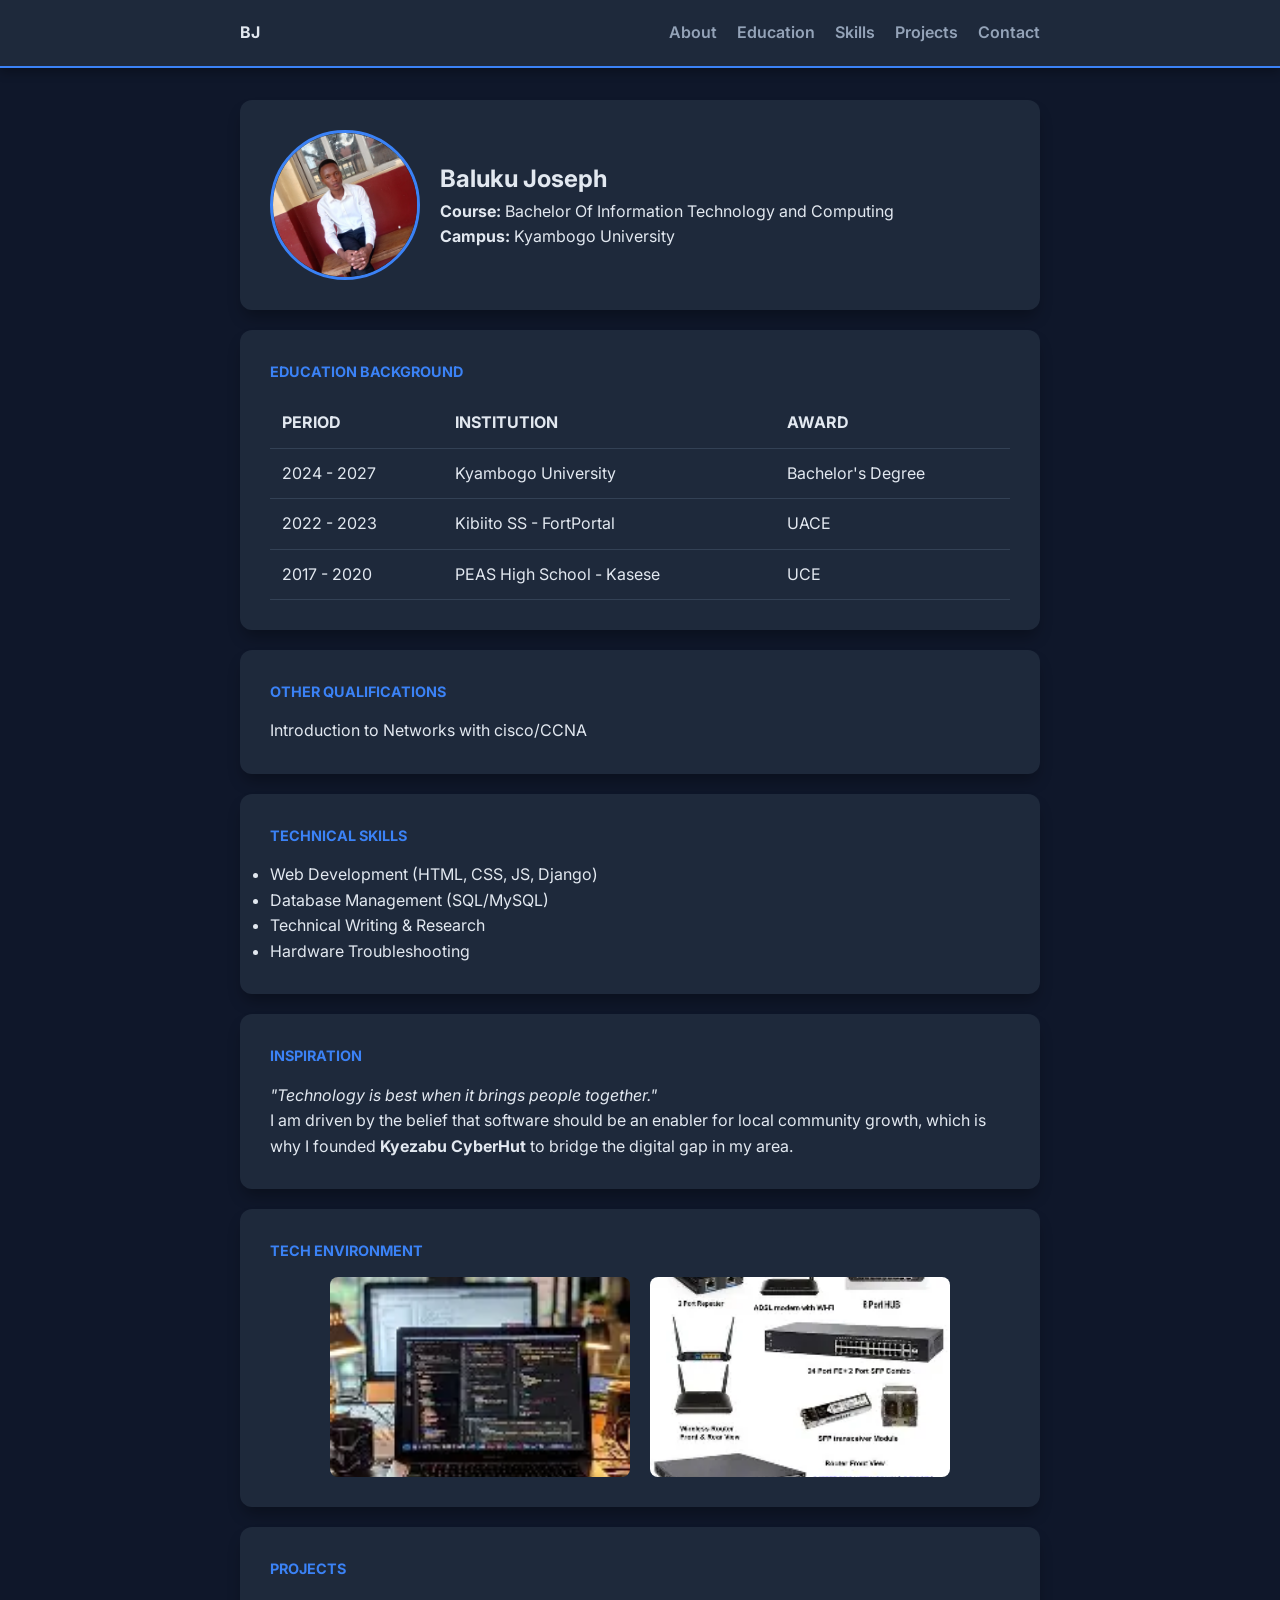
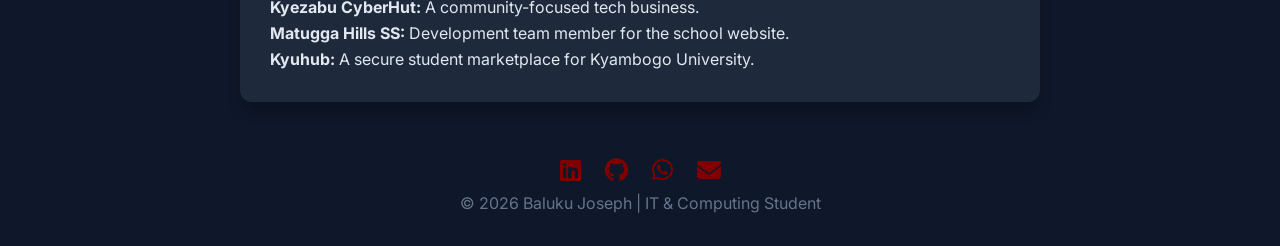
<file: Baluku Joseph/index.html>
<!DOCTYPE html>
<html lang="en">
<head>
    <meta charset="UTF-8">
    <meta name="viewport" content="width=device-width, initial-scale=1.0">
    <title>Baluku Joseph | Portfolio</title>
    <link href="https://fonts.googleapis.com/css2?family=Inter:wght@300;400;700&display=swap" rel="stylesheet">
    <link rel="stylesheet" href="style3.css">
    <link rel="stylesheet" href="https://cdnjs.cloudflare.com/ajax/libs/font-awesome/6.5.1/css/all.min.css">
    <script src="https://code.jquery.com/jquery-3.7.1.min.js"></script>
</head>
<body>

    <header>
        <nav class="container">
            <div class="logo"><b>BJ</b></div>
            <ul>
                <li><a href="#about">About</a></li>
                <li><a href="#education">Education</a></li>
                <li><a href="#skills">Skills</a></li>
                <li><a href="#projects">Projects</a></li>
                <li><a href="#" id="contactLink">Contact</a></li>
            </ul>
        </nav>
    </header>

    <main class="container">
        <section id="about" class="intro">
            <img src="profile.jpg" alt="Baluku Joseph">
            <div>
                <h1>Baluku Joseph</h1>
                <p><b>Course:</b> Bachelor Of Information Technology and Computing</p>
                <p><b>Campus:</b> Kyambogo University</p>
            </div>
        </section>

        <section id="education" class="card">
            <h4>EDUCATION BACKGROUND</h4>
            <table>
                <thead>
                    <tr><th>PERIOD</th><th>INSTITUTION</th><th>AWARD</th></tr>
                </thead>
                <tbody>
                    <tr><td>2024 - 2027</td><td>Kyambogo University</td><td>Bachelor's Degree</td></tr>
                    <tr><td>2022 - 2023</td><td>Kibiito SS - FortPortal</td><td>UACE</td></tr>
                    <tr><td>2017 - 2020</td><td>PEAS High School - Kasese</td><td>UCE</td></tr>
                </tbody>
            </table>
        </section>

        <section id="experience" class="card">
            <h4>OTHER QUALIFICATIONS</h4>
            <p>Introduction to Networks with cisco/CCNA</p>
        </section>

        <section id="skills" class="card">
            <h4>TECHNICAL SKILLS</h4>
            <ul>
                <li>Web Development (HTML, CSS, JS, Django)</li>
                <li>Database Management (SQL/MySQL)</li>
                <li>Technical Writing & Research</li>
                <li>Hardware Troubleshooting</li>
            </ul>
        </section>

        <section id="inspiration" class="card">
            <h4>INSPIRATION</h4>
            <p><em>"Technology is best when it brings people together."</em></p>
            <p>I am driven by the belief that software should be an enabler for local community growth, which is why I founded <b>Kyezabu CyberHut</b> to bridge the digital gap in my area.</p>
        </section>

        <section id="gallery" class="card">
            <h4>TECH ENVIRONMENT</h4>
            <div class="image-grid">
                <img src="code-snapshot.jpg" alt="Coding workspace" width="150">
                <img src="server-room.jpg" alt="Networking hardware" width="150">
            </div>
        </section>

        <section id="projects" class="card">
            <h4>PROJECTS</h4>
            <p><strong>Kyezabu CyberHut:</strong> A community-focused tech business.</p>
            <p><strong>Matugga Hills SS:</strong> Development team member for the school website.</p>
            <p><strong>Kyuhub:</strong> A secure student marketplace for Kyambogo University.</p>
        </section>
    </main>

    <div id="contactModal" class="modal">
        <div class="modal-content">
            <span class="close-btn">&times;</span>
            <h4>CONTACT ME</h4>
            <form>
                <input type="text" placeholder="Your Name" required>
                <input type="email" placeholder="Your Email" required>
                <textarea placeholder="Your Message" rows="4" required></textarea>
                <button type="submit">Send Message</button>
            </form>
        </div>
    </div>

    <footer>
        
    
        <div class="social-links">
            <a href="https://linkedin.com/in/yourprofile" target="_blank"><i class="fab fa-linkedin"></i></a>
        
            <a href="https://github.com/balukujoseph" target="_blank"><i class="fab fa-github"></i></a>
        
            <a href="https://wa.me/256776321805" target="_blank"><i class="fab fa-whatsapp"></i></a>
        
            <a href="mailto:balukujoseph028@gmail.com.com"><i class="fas fa-envelope"></i></a>
        </div>

        <p>&copy; 2026 Baluku Joseph | IT & Computing Student</p>
    </footer>

    <script>
        $(document).ready(function(){
            $("#contactLink").click(function(e){ e.preventDefault(); $("#contactModal").fadeIn(); });
            $(".close-btn, .modal").click(function(e){
                if(e.target !== this && !$(e.target).hasClass('close-btn')) return;
                $("#contactModal").fadeOut();
            });
        });
    </script>
</body>
</html>
</file>
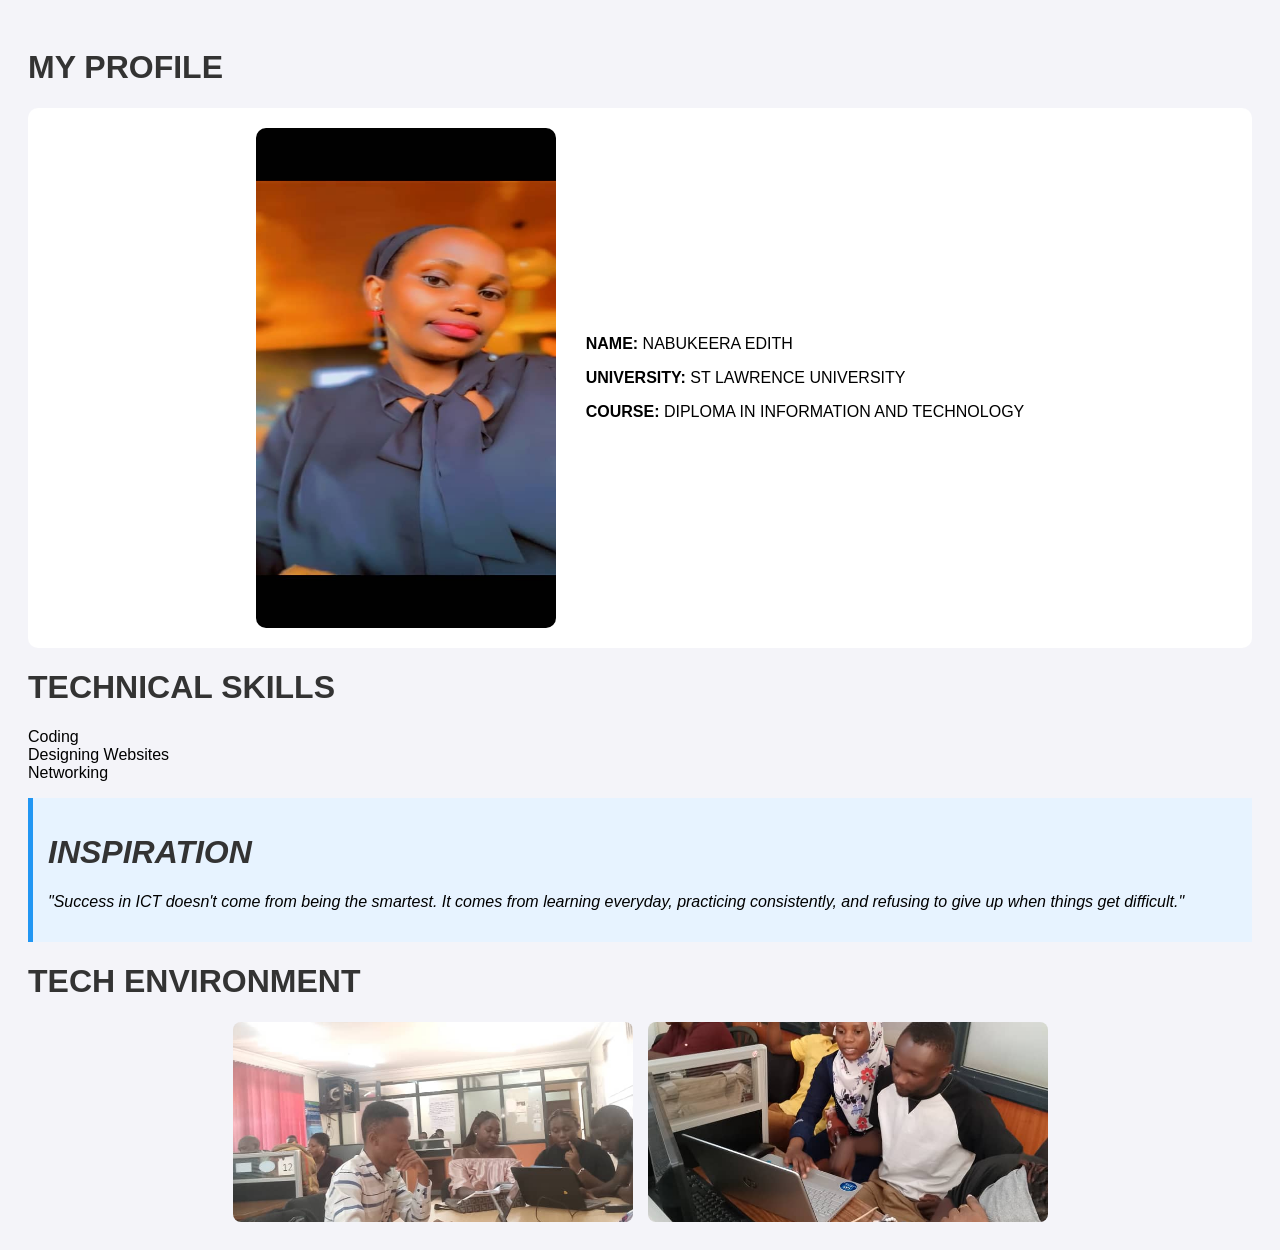
<file: edith/index.html>
<!DOCTYPE html>
<html lang="en">
<head>
    <meta charset="UTF-8">
    <meta name="viewport" content="width=device-width, initial-scale=1.0">
    <title>My Profile</title>
    <link rel="stylesheet" href="edith.css">
</head>
<body>

    <h1>MY PROFILE</h1>

    <div class="profile-container">
         <img src="edith.jpeg" alt="EDITH IMAGE" class="profile-img">
         <div class="bio">
             <p><b>NAME:</b> NABUKEERA EDITH</p>
             <p><b>UNIVERSITY:</b> ST LAWRENCE UNIVERSITY</p>
             <p><b>COURSE:</b> DIPLOMA IN INFORMATION AND TECHNOLOGY</p>
         </div>
    </div> 

    <div class="skills">
        <h1>TECHNICAL SKILLS</h1>
        <ul>
            <li>Coding</li>
            <li>Designing Websites</li>
            <li>Networking</li>
        </ul>
    </div>

    <div class="inspiration">
         <h1>INSPIRATION</h1>
         <p><em>"Success in ICT doesn't come from being the smartest. It comes from learning everyday, practicing consistently, and refusing to give up when things get difficult."</em></p>
    </div>

    <div class="gallery">
        <h1>TECH ENVIRONMENT</h1>
        <div class="image-grid">
            <img src="tech1.jpg" alt="Coding">
            <img src="tech2.jpg" alt="Networking">
        </div>
    </div>
    
</body>
</html>
</file>
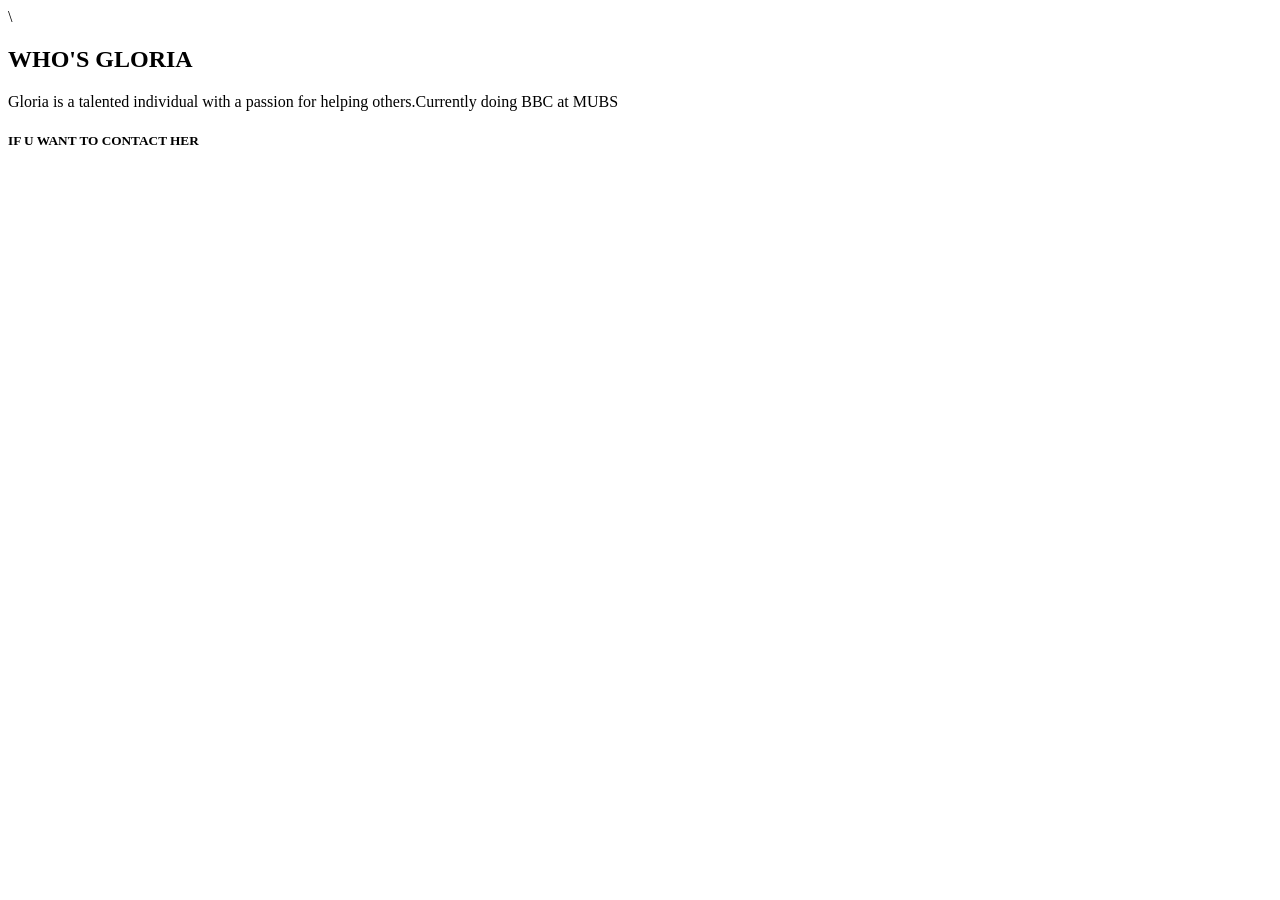
<file: GLOSH PROFILE/index.html>
<!DOCTYPE html>
\<html lang="en">
<head>
    <meta charset="UTF-8">
    <meta name="viewport" content="width=device-width, initial-scale=1.0">
    <title>WHO'S GLORIA</title>
</head>
<body>
    <H2>WHO'S GLORIA</H2>
    <p>Gloria is a talented individual with a passion for helping others.Currently doing BBC at MUBS</p>
    <h5>IF U WANT TO CONTACT HER</h5>
    
    <form action="">

    </form>
</body>
</html>
</file>
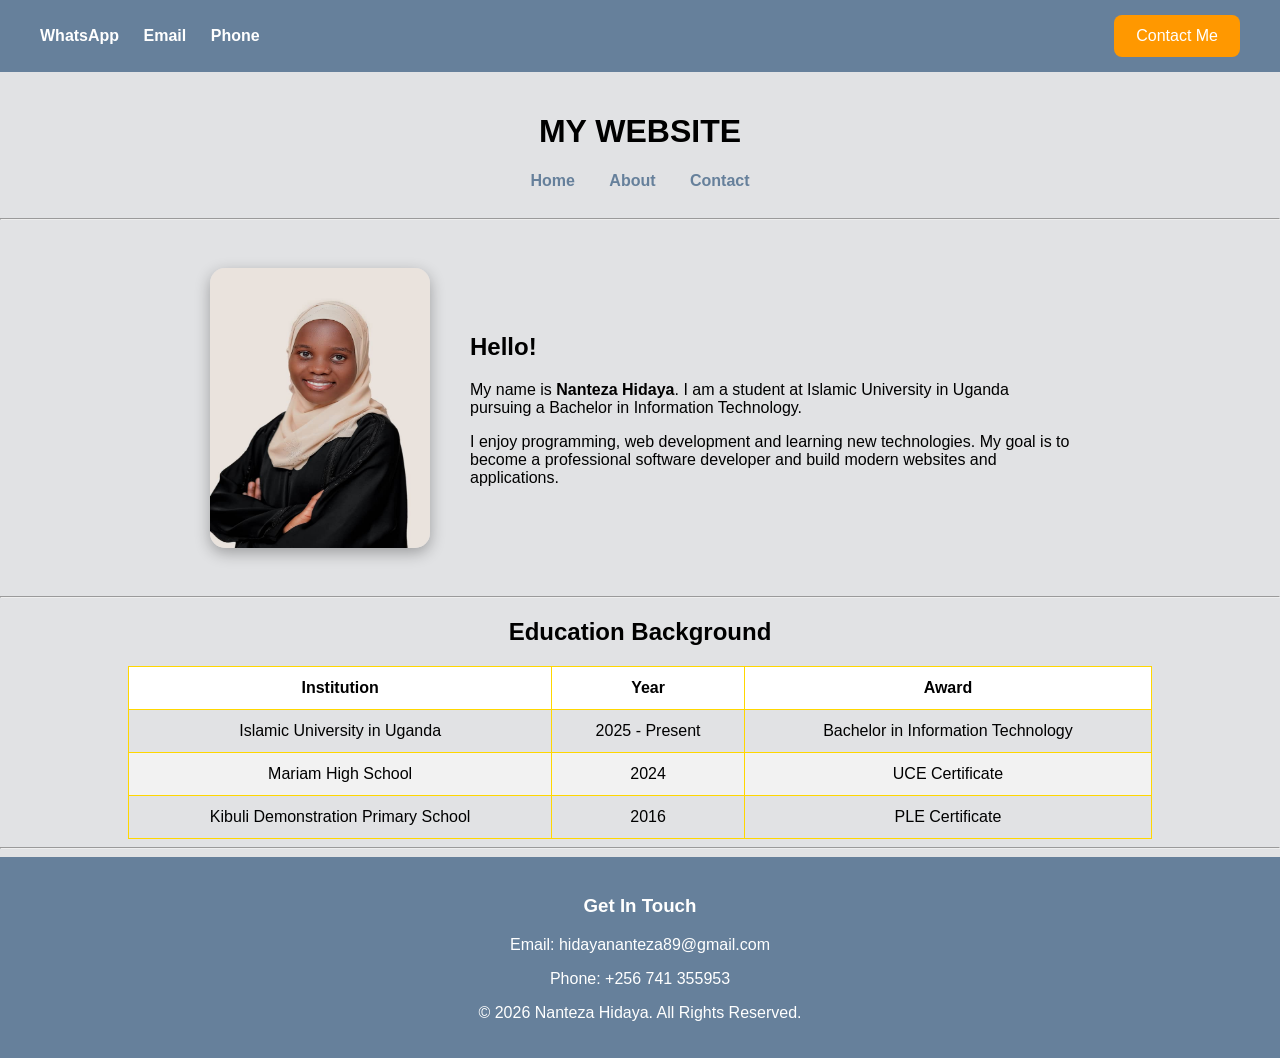
<file: HIDAYA/index.html>
<!DOCTYPE html>
<html lang="en">
<head>
    <meta charset="UTF-8">
    <meta name="viewport" content="width=device-width, initial-scale=1.0">
    <title>Nanteza Hidaya | Portfolio</title>
    <link rel="stylesheet" href="style.css">
</head>

<body>

    <header class="top-header">

        <nav class="top-nav">
            <a href="https://wa.me/256741355953">WhatsApp</a>
            <a href="mailto:hidayananteza89@gmail.com">Email</a>
            <a href="tel:+256741355953">Phone</a>
        </nav>

        <button class="contact-btn" onclick="openDialog()">
            Contact Me
        </button>

    </header>

    <div class="heading">

        <h1>MY WEBSITE</h1>

        <nav>
            <a href="index.html">Home</a>
            <a href="about.html">About</a>
            <a href="contact.html">Contact</a>
        </nav>

    </div>

    <hr>

    <div class="banner">

        <img src="me.jpeg"
             alt="Portrait of Nanteza Hidaya"
             class="profile">

        <div class="intro">

            <h2>Hello!</h2>

            <p>
                My name is <strong>Nanteza Hidaya</strong>. I am a student at
                Islamic University in Uganda pursuing a Bachelor in
                Information Technology.
            </p>

            <p>
                I enjoy programming, web development and learning new
                technologies. My goal is to become a professional software
                developer and build modern websites and applications.
            </p>

        </div>

    </div>

    <hr>

    <div>

        <h2 align="center">Education Background</h2>

        <table border="1" align="center" cellpadding="10">

            <thead>
                <tr>
                    <th>Institution</th>
                    <th>Year</th>
                    <th>Award</th>
                </tr>
            </thead>

            <tbody>

                <tr>
                    <td>Islamic University in Uganda</td>
                    <td>2025 - Present</td>
                    <td>Bachelor in Information Technology</td>
                </tr>

                <tr>
                    <td>Mariam High School</td>
                    <td>2024</td>
                    <td>UCE Certificate</td>
                </tr>

                <tr>
                    <td>Kibuli Demonstration Primary School</td>
                    <td>2016</td>
                    <td>PLE Certificate</td>
                </tr>

            </tbody>

        </table>

    </div>

    <hr>

    <footer>

        <h3>Get In Touch</h3>

        <p>Email: hidayananteza89@gmail.com</p>

        <p>Phone: +256 741 355953</p>

        <p>&copy; 2026 Nanteza Hidaya. All Rights Reserved.</p>

    </footer>

    <!-- Contact Dialog -->
    <dialog id="contactDialog">

        <div class="contactSection">

            <h2>Send Me a Message</h2>

            <form>

                <label>Full Name</label><br>
                <input type="text" placeholder="Enter your name" required>

                <br><br>

                <label>Email Address</label><br>
                <input type="email" placeholder="Enter your email" required>

                <br><br>

                <label>Your Message</label><br>
                <textarea placeholder="Write your message here" rows="5" cols="40" required></textarea>

                <br><br>

                <button type="submit">Send Message</button>

                <button type="button" onclick="closeDialog()">
                    Close
                </button>

            </form>

        </div>

    </dialog>

    <script>
        function openDialog() {
            document.getElementById("contactDialog").showModal();
        }

        function closeDialog() {
            document.getElementById("contactDialog").close();
        }
    </script>

</body>
</html>
</file>
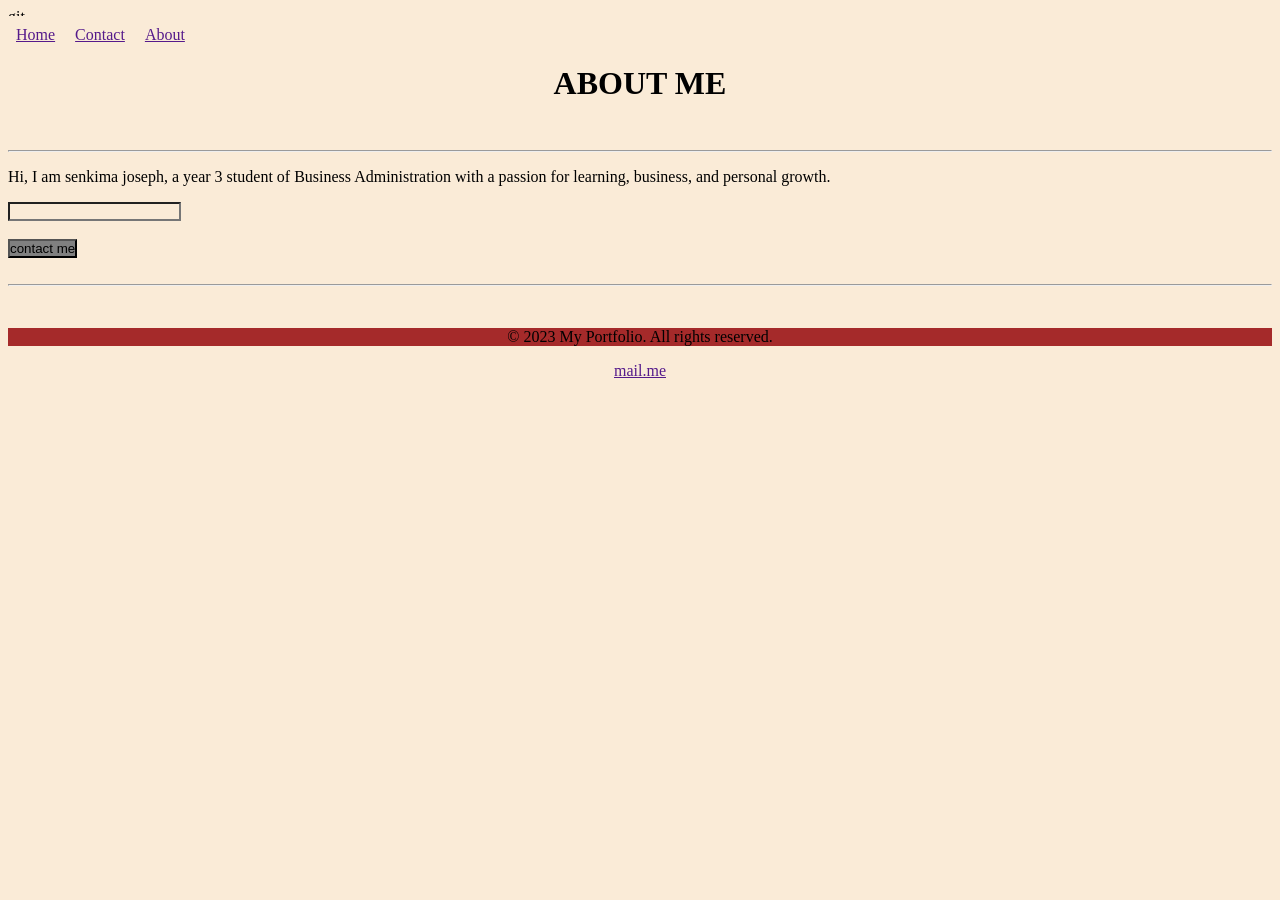
<file: jose/index.html>
<!DOCTYPE html>
<html lang="en">git
<head>
    <meta charset="UTF-8">
    <meta name="viewport" content="width=device-width, initial-scale=1.0">
    <title>MY PORTFOLIO</title>
    <link rel="stylesheet" href="style.css">
</head>
<body>
    <nav>
        <a href="">Home</a>
        <a href="">Contact</a>
        <a href="">About</a>
    </nav>
    <div class="heading">
    <h1>ABOUT ME</h1>
    </div>
    <br>
    <hr>
    <p>Hi, I am senkima joseph, a year 3 student of Business Administration with a passion for learning, business, and personal growth.</p>
     <form action="">
            <input type="text"><br><br>
            <button>contact me</button><br>
        </form>
    <br>
    <hr>
    <br>
    
    <footer>
    <p>&copy; 2023 My Portfolio. All rights reserved.</p>
    <a href="">mail.me</a>
    </footer>

</body>
</html>
</file>
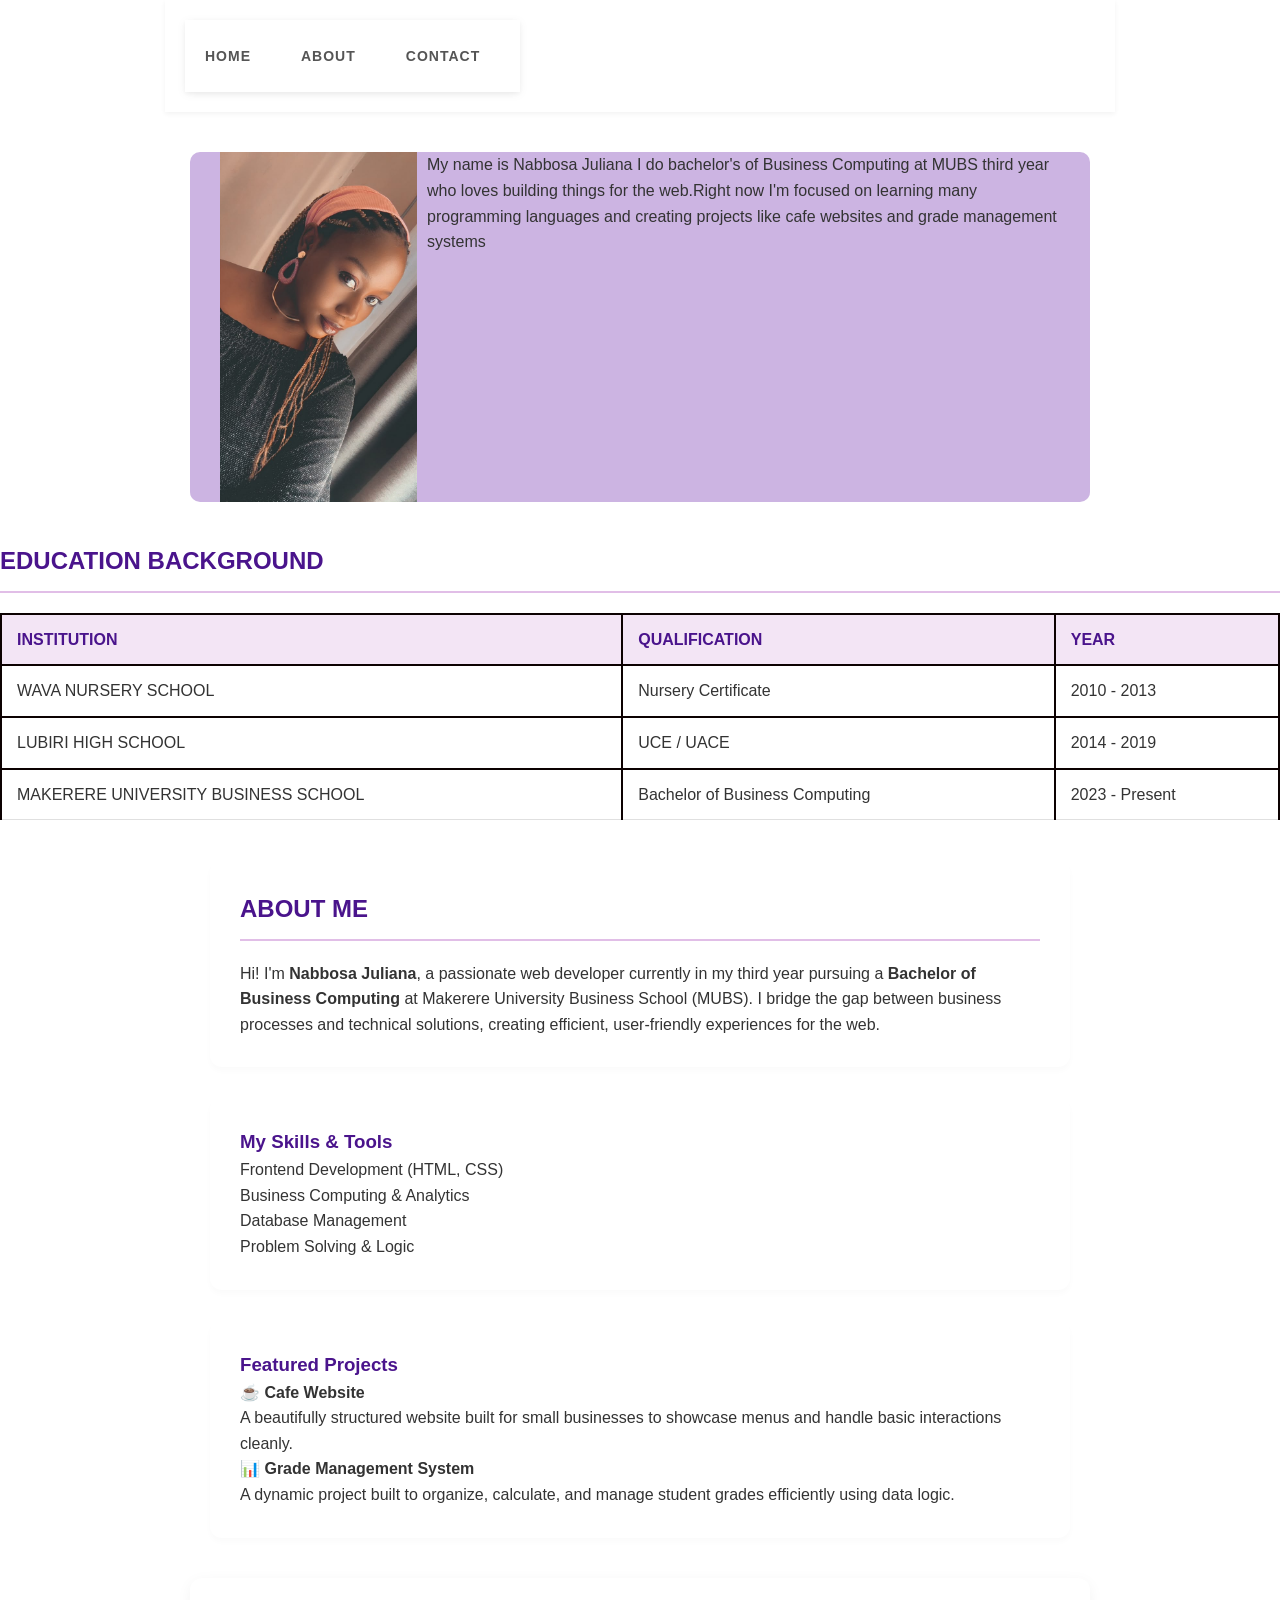
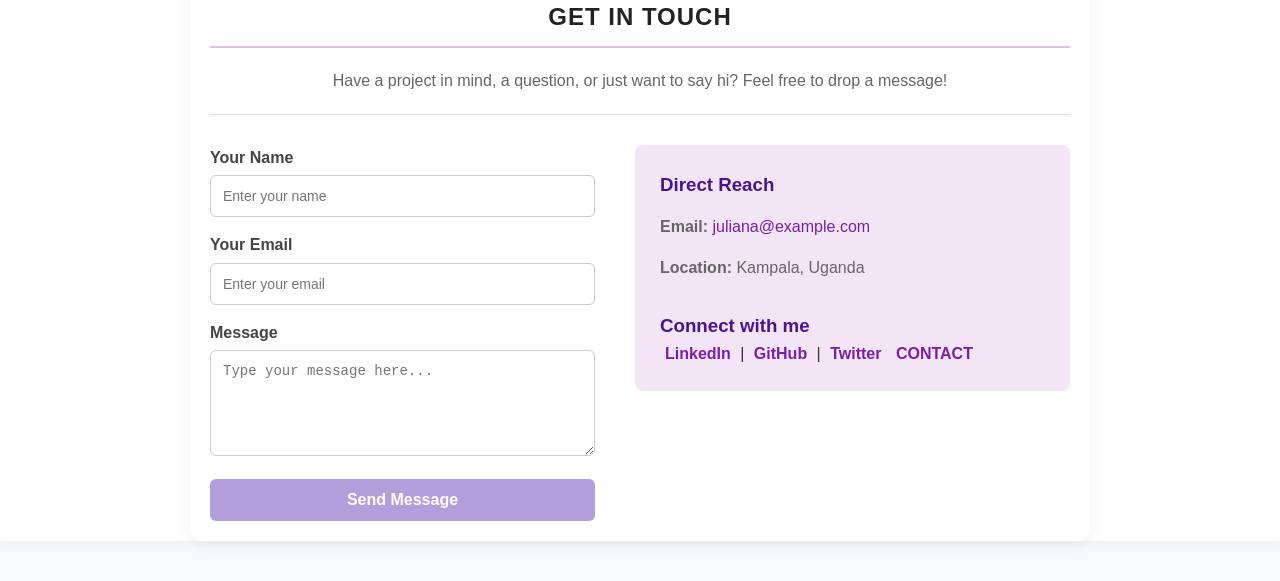
<file: JULIANA/index.html>
<!DOCTYPE html>
<html lang="en">
<head>
    <meta charset="UTF-8">
    <meta name="viewport" content="width=device-width, initial-scale=1.0">
    <title>Document</title>
    <link rel="stylesheet" href="style.css">
</head>
<body>
    <!--navigation bar-->
   <header>
    <nav class="navbar">
<header>
    <nav class="navbar">
      <a href="#Home">HOME</a>
      <a href="#ABOUT">ABOUT</a>
      <a href="#contact">CONTACT</a>
    </nav>
  </header>
    </nav>

   <div class="container" id="ABOUT">
    <img src="images/IMG-20260612-WA0011.jpg" alt="">
    <p>My name is Nabbosa Juliana I do bachelor's of Business Computing at MUBS third year who loves building things for the web.Right now I'm focused on learning many programming languages and creating projects like cafe websites and grade management systems</p>
   </div>
   <div education>
    <h2>EDUCATION BACKGROUND</h2>
    <Table>
  <thead>
    <tr>
      <th>INSTITUTION</th>
      <th>QUALIFICATION</th>
      <th>YEAR</th>
    </tr>
  </thead>
  <tbody>
    <tr>
      <td>WAVA NURSERY SCHOOL</td>
      <td>Nursery Certificate</td>
      <td>2010 - 2013</td>
    </tr>
    <tr>
      <td>LUBIRI HIGH SCHOOL</td>
      <td>UCE / UACE</td>
      <td>2014 - 2019</td>
    </tr>
    <tr>
      <td>MAKERERE UNIVERSITY BUSINESS SCHOOL</td>
      <td>Bachelor of Business Computing</td>
      <td>2023 - Present</td>
    </tr>
  </tbody>
    </table>
    
   </div>


  <!-- About Me Content -->
  <main class="about-container">
    <section class="about-intro">
      <h2>ABOUT ME</h2>
      <p>
        Hi! I'm <strong>Nabbosa Juliana</strong>, a passionate web developer currently in my third year pursuing a 
        <strong>Bachelor of Business Computing</strong> at Makerere University Business School (MUBS). 
        I bridge the gap between business processes and technical solutions, creating efficient, user-friendly experiences for the web.
      </p>
    </section>

    <!-- Skills Section -->
    <section class="skills-section">
      <h3>My Skills & Tools</h3>
      <div class="skills-grid">
        <div class="skill-card">Frontend Development (HTML, CSS)</div>
        <div class="skill-card">Business Computing & Analytics</div>
        <div class="skill-card">Database Management</div>
        <div class="skill-card">Problem Solving & Logic</div>
      </div>
    </section>

    <!-- Projects Section -->
    <section class="projects-section">
      <h3>Featured Projects</h3>
      <div class="projects-list">
        <div class="project-item">
          <h4>☕ Cafe Website</h4>
          <p>A beautifully structured website built for small businesses to showcase menus and handle basic interactions cleanly.</p>
        </div>
        <div class="project-item">
          <h4>📊 Grade Management System</h4>
          <p>A dynamic project built to organize, calculate, and manage student grades efficiently using data logic.</p>
        </div>
      </div>
    </section>
  </main>

</body>
</html>
  <!-- Contact Section Container -->
  <main class="contact-container" id="contact">
    <h2>GET IN TOUCH</h2>
    <p>Have a project in mind, a question, or just want to say hi? Feel free to drop a message!</p>

    <hr>

    <div class="contact-content">
      <!-- Contact Form -->
      <form class="contact-form" action="#" method="POST">
        <div class="form-group">
          <label for="name">Your Name</label>
          <input type="text" id="name" name="name" placeholder="Enter your name" required>
        </div>

        <div class="form-group">
          <label for="email">Your Email</label>
          <input type="email" id="email" name="email" placeholder="Enter your email" required>
        </div>

        <div class="form-group">
          <label for="message">Message</label>
          <textarea id="message" name="message" rows="5" placeholder="Type your message here..." required></textarea>
        </div>

        <button type="submit" class="submit-btn">Send Message</button>
      </form>

      <!-- Direct Contact Info -->
      <div class="contact-info">
        <h3>Direct Reach</h3>
        <p><strong>Email:</strong> <a href="mailto:juliana@example.com">juliana@example.com</a></p>
        <p><strong>Location:</strong> Kampala, Uganda</p>
        
        <div class="social-links">
          <h3>Connect with me</h3>
          <a href="#" target="_blank">LinkedIn</a> | 
          <a href="#" target="_blank">GitHub</a> | 
          <a href="#" target="_blank">Twitter</a>
          <a href="#">CONTACT</a>

        </div>
      </div>
    </div>
  </main>

</body>
</html>
</body>
</html>
</file>
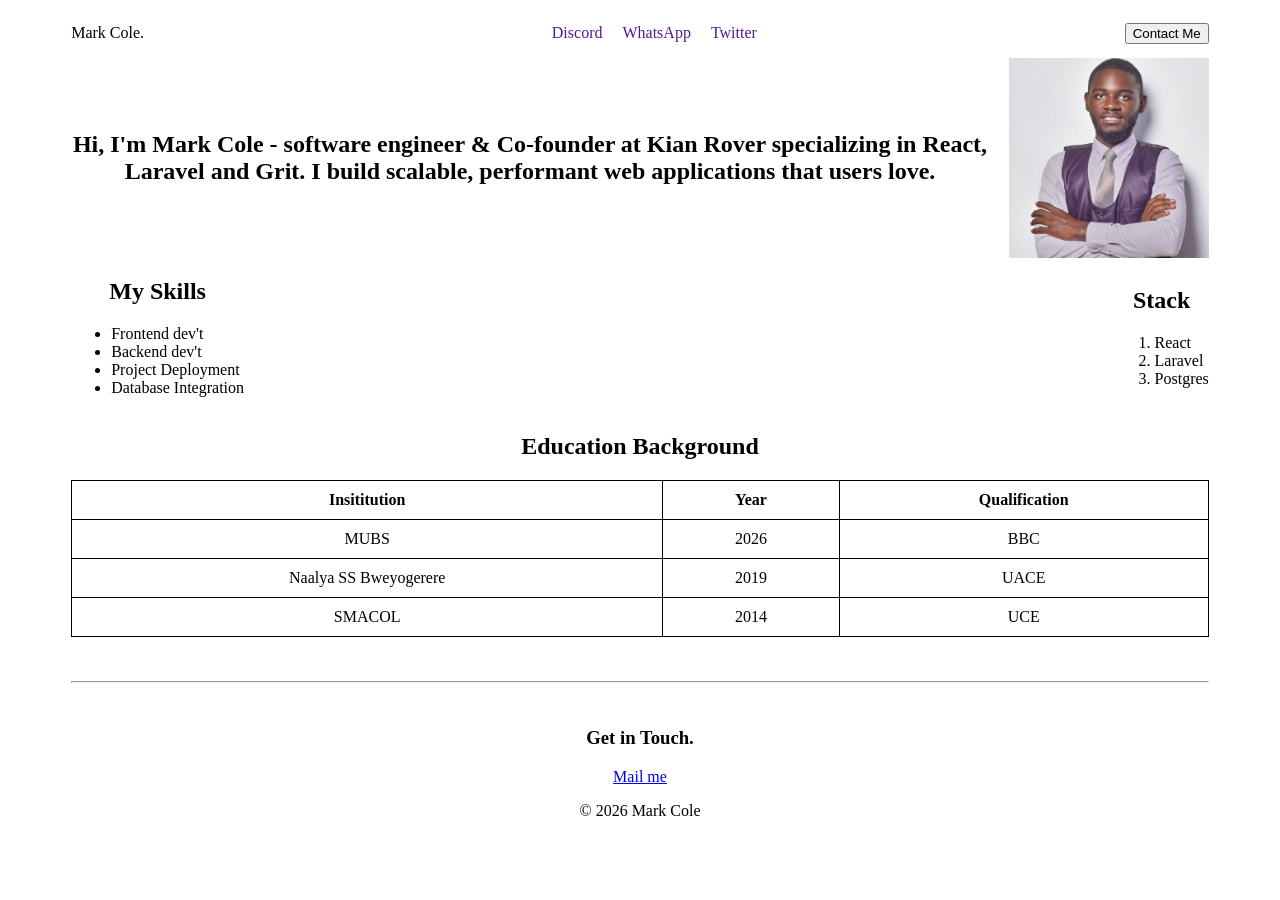
<file: mark/index.html>
<!DOCTYPE html>
<html lang="en">
<head>
    <meta charset="UTF-8">
    <meta name="viewport" content="width=device-width, initial-scale=1.0">
    <title>Personal Profile</title>
    <link rel="stylesheet" href="style.css">
</head>
<body>

    <div class="container">
    <header>
        <p>Mark Cole.</p>
        <nav>
            <ul>
                <li><a href="">Discord</a></li>
                <li><a href="">WhatsApp</a></li>
                <li><a href="">Twitter</a></li>
            </ul>
        </nav>
        <button onclick="document.getElementById('contact-dialog').showModal()">Contact Me</button>
    </header>

    <main>
        <section class="intro">
            <h2>Hi, I'm Mark Cole - software engineer & Co-founder at Kian Rover specializing in React, Laravel and Grit. I build scalable, performant web applications that users love.</h2>
            <img src="cole.jpg" alt="My Image" style="width: 200px;">
        </section>

        <section class="skills">

            <div class="skills">
                <div class="skill-content">
                <h2>My Skills</h2>
                <ul>
                    <li>Frontend dev't</li>
                    <li>Backend dev't</li>
                    <li>Project Deployment</li>
                    <li>Database Integration</li>
                </ul>
                </div>
            </div>

            <div class="steps">
                <h2>Stack</h2>
                <ol>
                   <li>React</li>
                    <li>Laravel</li>
                    <li>Postgres</li>
                </ol>
            </div>
        </section>

        <section class="education">

            <div class="table">
                <h2>Education Background</h2>

                <table>

                    <thead>
                        <tr>
                            <th>Insititution</th>
                            <th>Year</th>
                            <th>Qualification</th>
                        </tr>
                    </thead>

                    <tbody>

                        <tr>
                            <td>MUBS</td>
                            <td>2026</td>
                            <td>BBC</td>
                        </tr>

                        <tr>
                            <td>Naalya SS Bweyogerere</td>
                            <td>2019</td>
                            <td>UACE</td>
                        </tr>

                        <tr>
                            <td>SMACOL</td>
                            <td>2014</td>
                            <td>UCE</td>
                        </tr>

                    </tbody>
                </table>
            </div>

            <dialog id="contact-dialog">
                <h2>Contact</h2>
                <form action="">
                    <input type="text" placeholder="Your Name"><br><br>
                    <input type="email" placeholder="Your Email"><br><br>
                    <button type="button">Send me message</button>
                    <button onclick="document.getElementById('contact-form').close()">Close</button>
                </form>
            </dialog>

        </section>
    </main>
<br><br>
    <hr>
    <br>
    <footer>
        <h3>Get in Touch.</h3>
        <a href="mailto:markcole683@gmail.com">Mail me</a>
        <p>&copy; 2026 Mark Cole</p>
    </footer>
    </div>

</body>
</html>
</file>
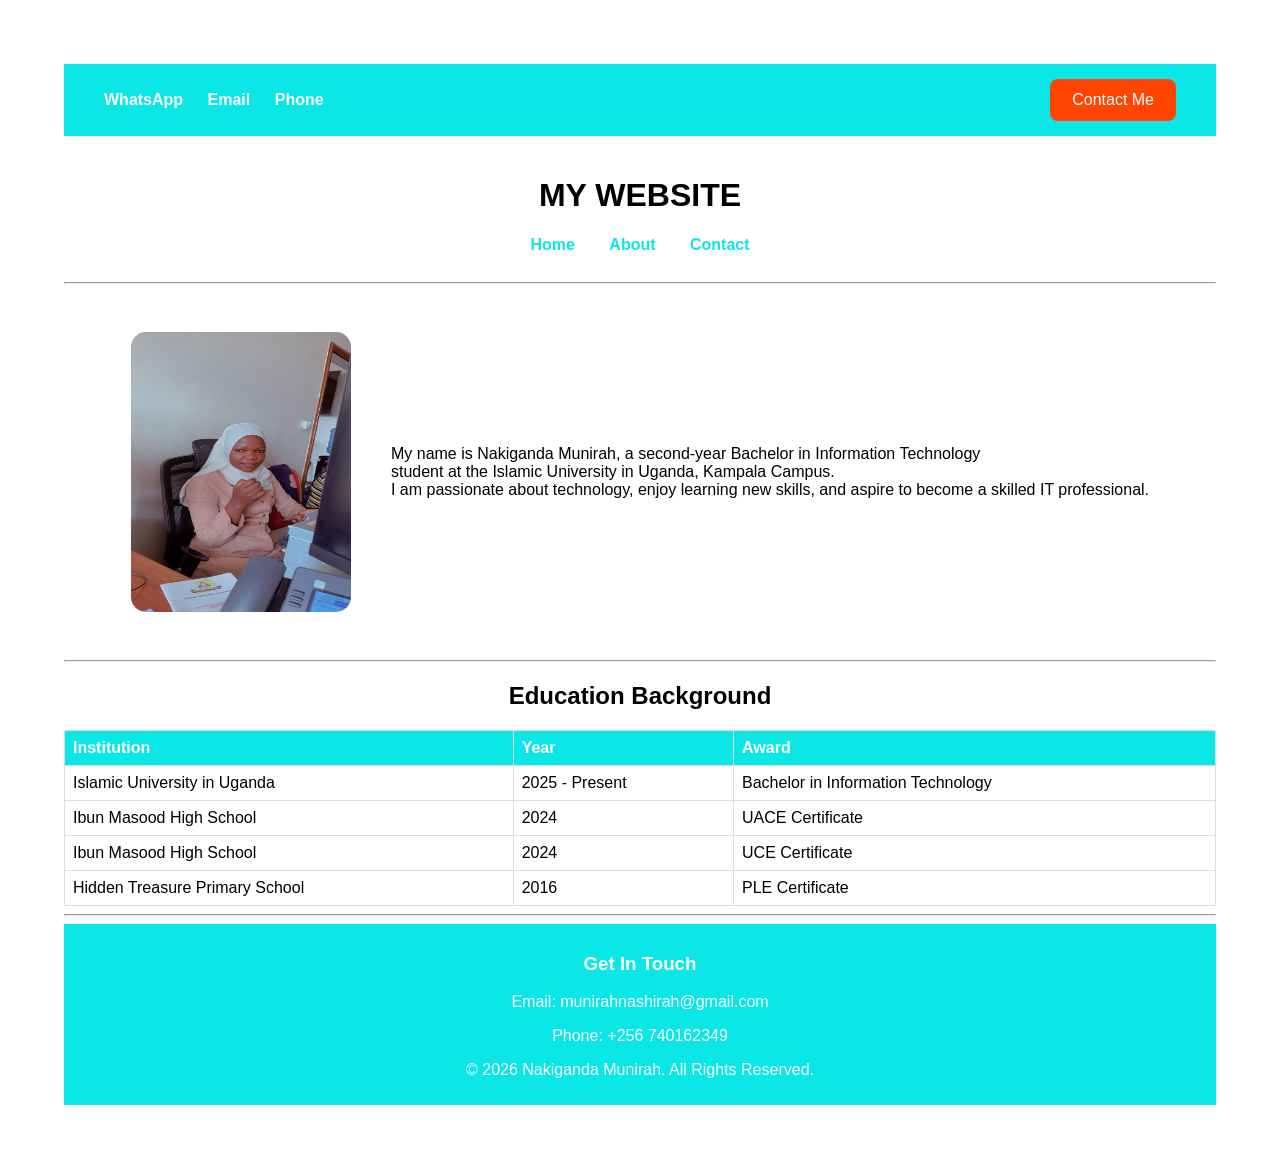
<file: MUNIRA/index.html>
<!DOCTYPE html>
<html lang="en">
<head>
    <meta charset="UTF-8">
    <meta name="viewport" content="width=device-width, initial-scale=1.0">
    <title>Nakiganda Munirah | Portfolio</title>
    <link rel="stylesheet" href="style.css">
</head>
<body>
    
    <header class="top-header">

        <nav class="top-nav">
            <a href="https://wa.me/256740162349">WhatsApp</a>
            <a href="mailto:munirahnakiganda@gmail.com">Email</a>
            <a href="tel:+256740162349">Phone</a>
        </nav>

        <button class="contact-btn" onclick="openDialog()">
            Contact Me
        </button>

    </header>

    <div class="heading">

        <h1>MY WEBSITE</h1>

        <nav>
            <a href="index.html">Home</a>
            <a href="about.html">About</a>
            <a href="contact.html">Contact</a>
        </nav>
    </div>
<hr>
<div class="banner">
 <img src="nash.jpg" alt="my image"
        class="profile" >
<p>My name is Nakiganda Munirah, a second-year Bachelor in Information Technology <br>
     student at the Islamic University in Uganda, Kampala Campus.<br> I am passionate about technology, enjoy learning new skills, and aspire to become a skilled IT professional.
</p>
</div> 
<hr>

 <div>

        <h2 align="center">Education Background</h2>

        <table border="1" align="center" cellpadding="10">

            <thead>
                <tr>
                    <th>Institution</th>
                    <th>Year</th>
                    <th>Award</th>
                </tr>
            </thead>

            <tbody>

                <tr>
                    <td>Islamic University in Uganda</td>
                    <td>2025 - Present</td>
                    <td>Bachelor in Information Technology</td>
                </tr>
<tr>
                    <td>Ibun Masood High School</td>
                    <td>2024</td>
                    <td>UACE Certificate</td>
                </tr>

                <tr>
                    <td>Ibun Masood High School</td>
                    <td>2024</td>
                    <td>UCE Certificate</td>
                </tr>

                <tr>
                    <td>Hidden Treasure Primary School</td>
                    <td>2016</td>
                    <td>PLE Certificate</td>
                </tr>

            </tbody>

        </table>

    </div>   
    
    <hr>

    <footer>

        <h3>Get In Touch</h3>

        <p>Email: munirahnashirah@gmail.com</p>

        <p>Phone: +256 740162349</p>

        <p>&copy; 2026 Nakiganda Munirah. All Rights Reserved.</p>

    </footer>

    <!-- Contact Dialog -->
    <dialog id="contactDialog">

        <div class="contactSection">

            <h2>Send Me a Message</h2>

            <form>

                <label>Full Name</label><br>
                <input type="text" placeholder="Enter your name" required>

                <br><br>

                <label>Email Address</label><br>
                <input type="email" placeholder="Enter your email" required>

                <br><br>

                <label>Your Message</label><br>
                <textarea placeholder="Write your message here" rows="5" cols="40" required></textarea>

                <br><br>

                <button type="submit">Send Message</button>

                <button type="button" onclick="closeDialog()">
                    Close
                </button>

            </form>

        </div>

    </dialog>

    <script>
        function openDialog() {
            document.getElementById("contactDialog").showModal();
        }

        function closeDialog() {
            document.getElementById("contactDialog").close();
        }
    </script>


</body>
</file>
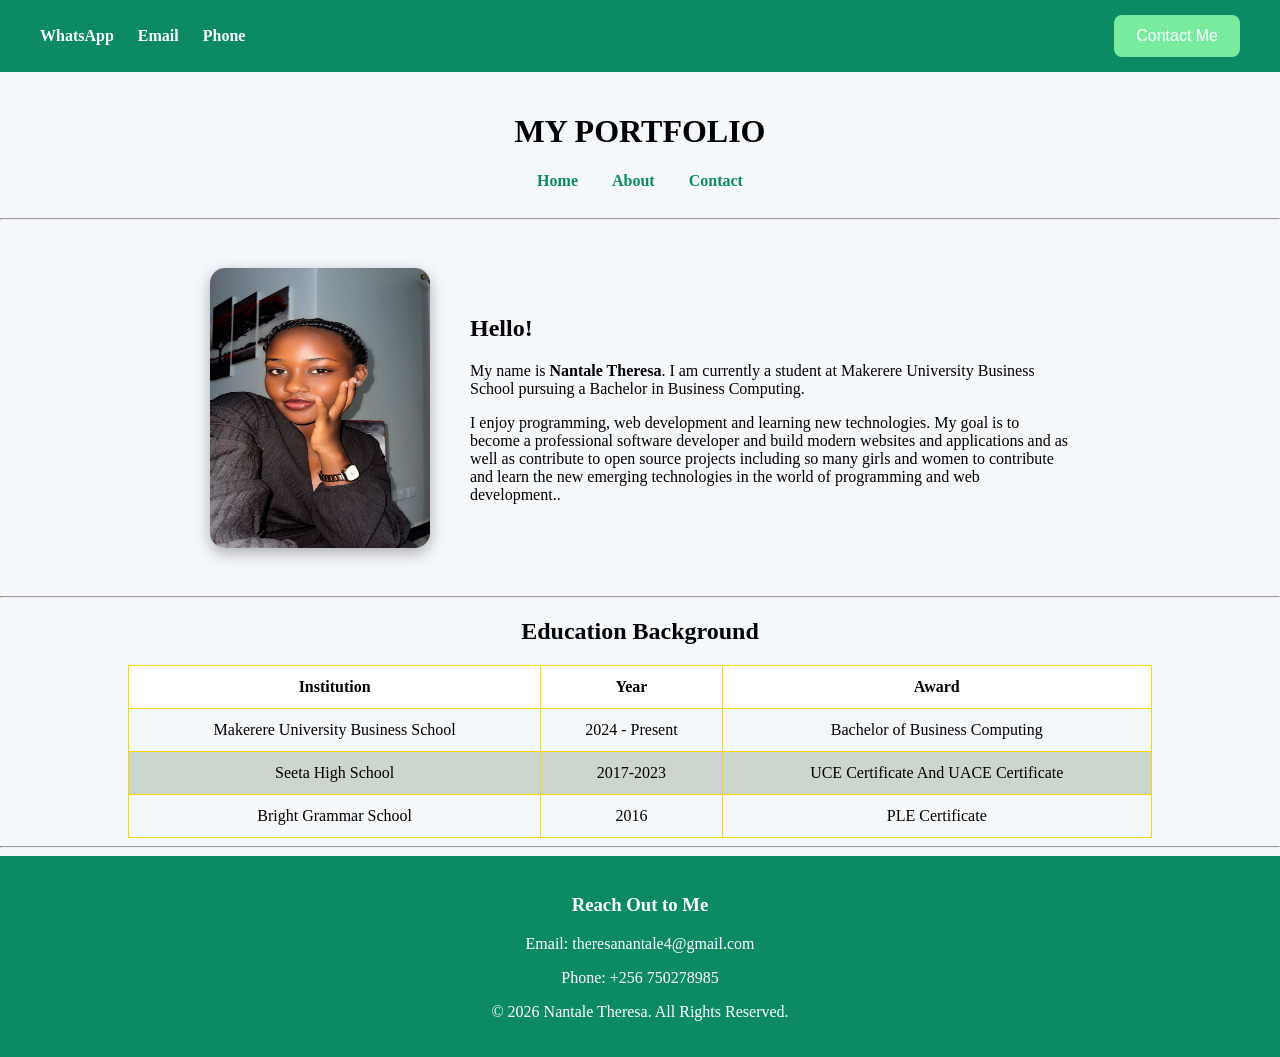
<file: THERESA/index.html>
<!DOCTYPE html>
<html lang="en">
<head>
    <meta charset="UTF-8">
    <meta name="viewport" content="width=device-width, initial-scale=1.0">
    <title>MY PORTFOLIO</title>
</head>
<body>
    <link rel="stylesheet" href="style.css">

    <header class="top-header">

        <nav class="top-nav">
            <a href="https://wa.me/256750278985">WhatsApp</a>
            <a href="mailto:theresanantale4@gmail.com">Email</a>
            <a href="tel:+256750278985">Phone</a>
        </nav>
            <button class="contact-btn" onclick="openDialog()">
                Contact Me
            </button>
    </header>

     <div class="heading">

        <h1>MY PORTFOLIO</h1>

        <nav>
            <a href="index.html">Home</a>
            <a href="about.html">About</a>
            <a href="contact.html">Contact</a>
        </nav>

    </div>

    <hr>

    <div class="banner">

        <img src="theresa'spictures/tereza.jpeg"
             alt="Portrait of Nantale Theresa"
             class="profile">

        <div class="intro">

            <h2>Hello!</h2>

            <p>
                My name is <strong>Nantale Theresa</strong>. I am currently a student at
                Makerere University Business School pursuing a Bachelor in
                 Business Computing.
            </p>

            <p>
                I enjoy programming, web development and learning new
                technologies. My goal is to become a professional software
                developer and build modern websites and applications and as well as contribute to open source projects including so many girls and women to contribute and learn the new emerging technologies in the world of programming and web development..

            </p>

        </div>

    </div>

    <hr>

    <div>

        <h2 align="center">Education Background</h2>

        <table>

            <thead>
                <tr>
                    <th>Institution</th>
                    <th>Year</th>
                    <th>Award</th>
                </tr>
            </thead>

            <tbody>

                <tr>
                    <td>Makerere University Business School</td>
                    <td>2024 - Present</td>
                    <td>Bachelor of Business Computing</td>
                </tr>

                <tr>
                    <td>Seeta High School</td>
                    <td>2017-2023</td>
                    <td>UCE Certificate And UACE Certificate</td>
                </tr>

                <tr>
                    <td>Bright Grammar School</td>
                    <td>2016</td>
                    <td>PLE Certificate</td>
                </tr>

            </tbody>

        </table>

    </div>

    <hr>

    <footer>

        <h3>Reach Out to Me</h3>

        <p>Email: theresanantale4@gmail.com</p>

        <p>Phone: +256 750278985</p>

        <p>&copy; 2026 Nantale Theresa. All Rights Reserved.</p>

    </footer>

    <dialog id="contactDialog"> <dialog id="contactSection">
    <div id="contactSection">
        <h2>Send Me a Message</h2>

        <form>

            <label>Full Name</label><br>
            <input type="text" placeholder="Enter your name" r>

            <br><br>

            <label>Email Address</label><br>
            <input type="email" placeholder="Enter your email" >

            <br><br>

            <label>Your Message</label><br>
            <textarea placeholder="Write your message here " required></textarea>

            <br><br>

            <button type="submit">Send Message</button>

            <button type="button" onclick="closeDialog()">
                Close
            </button>
        
        </form>
    </div>
    </dialog>
 

</body>
</html>
</body>
</html>
</file>
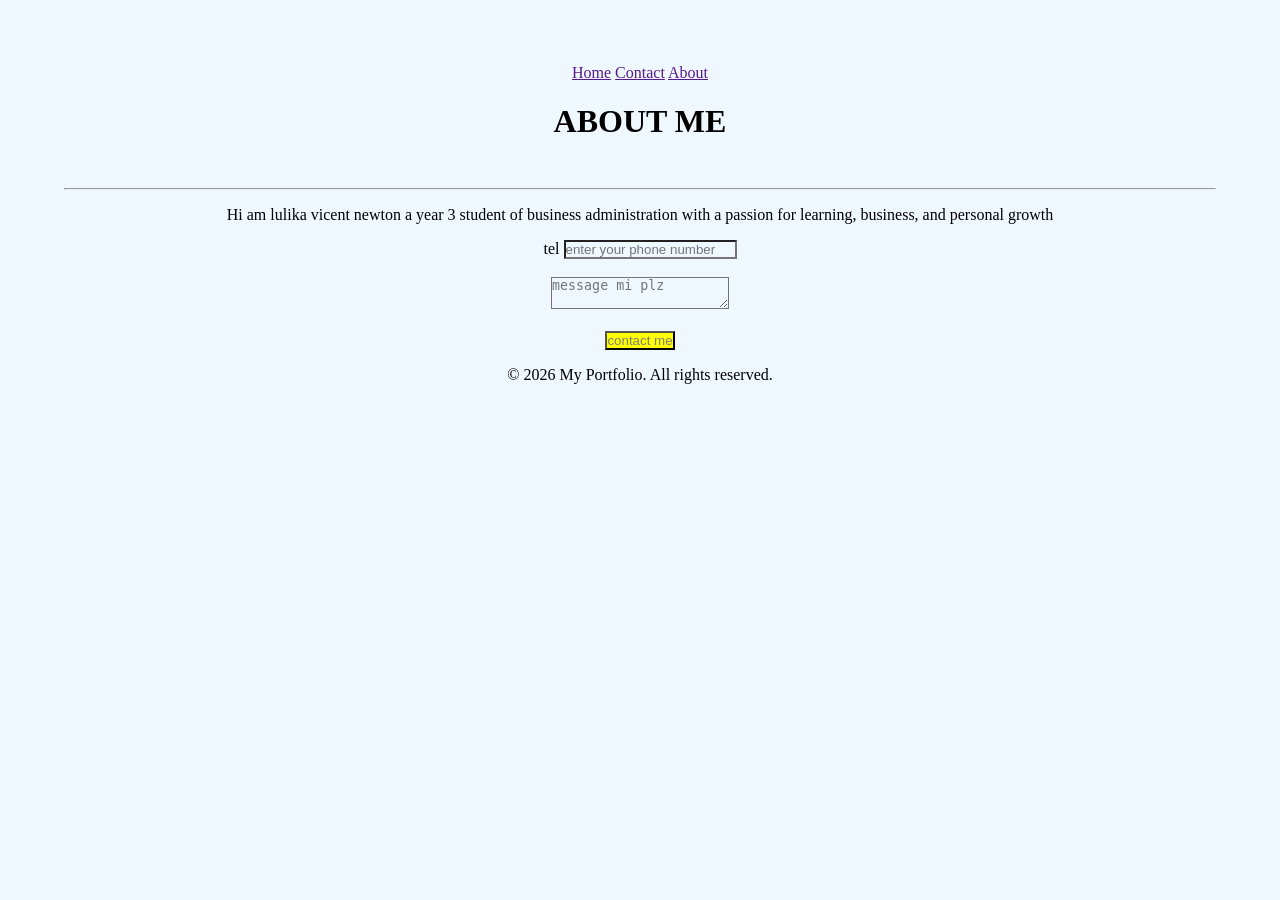
<file: vicent/index.html>
<!DOCTYPE html>
<html lang="en">
<head>
    <meta charset="UTF-8">
    <meta name="viewport" content="width=device-width, initial-scale=1.0">
    <title>PORTFOLIO</title>
    <link rel="stylesheet" href="style.css">
</head>
<body>
    <nav>
        <a href="">Home</a>
        <a href="">Contact</a>
        <a href="">About</a>
    </nav>

    <div class="heading"> 
    <h1>ABOUT ME</h1><br>
    </div>
    <hr>
    <P>Hi am lulika vicent newton a year 3 student of business administration with a passion for learning, business,
        and personal growth  </P>
        <form action="">
            <label for="tel">tel</label>
            <input type="text"  placeholder="enter your phone number"><br>
        </form> <br>
          <textarea name="message" placeholder="message mi plz"></textarea><br><br>

        <button>contact me</button>
        <footer>
            <p>&copy; 2026 My Portfolio. All rights reserved.</p>
        </footer>
</body>
</html>
</file>
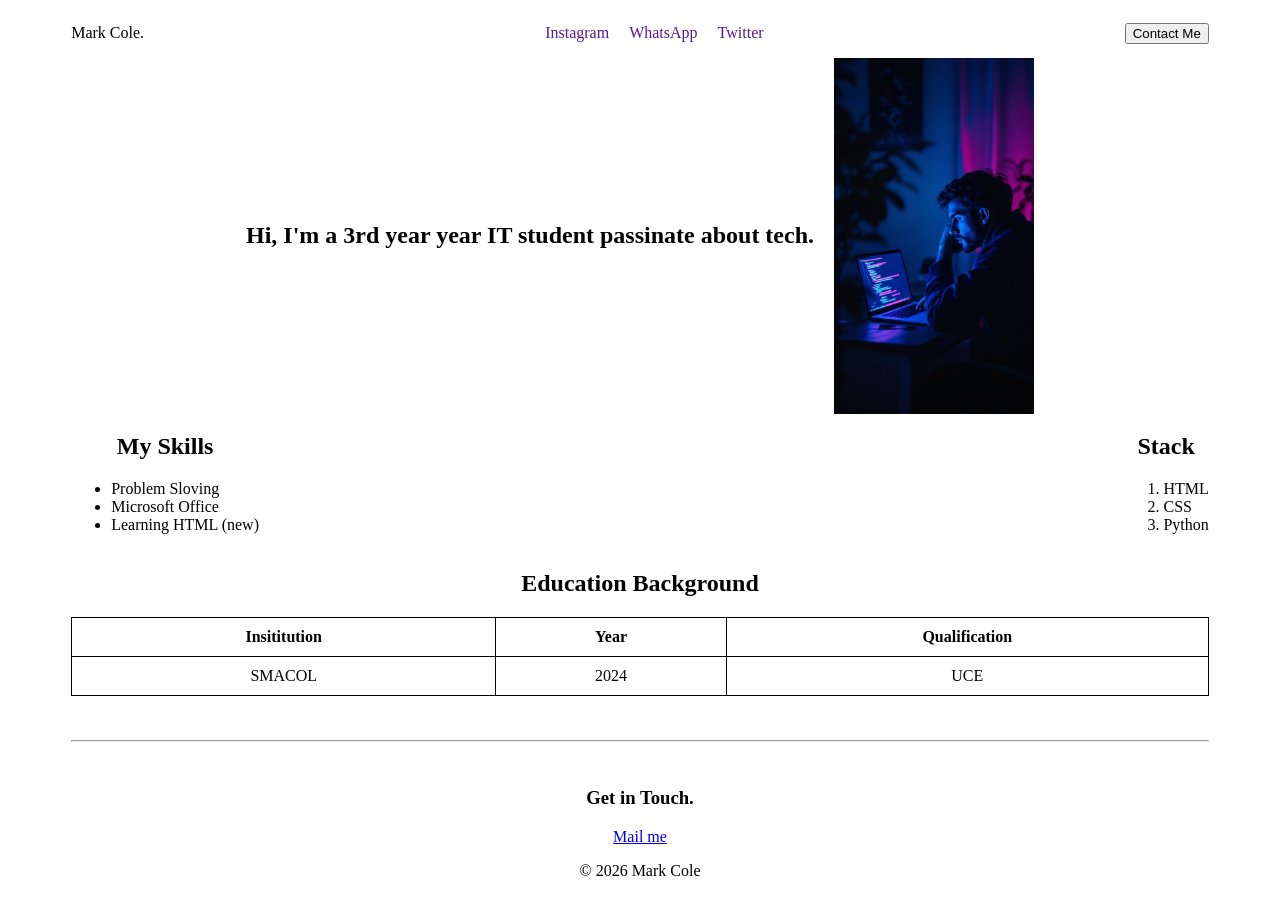
<file: mark/profile.html>
<!DOCTYPE html>
<html lang="en">
<head>
    <meta charset="UTF-8">
    <meta name="viewport" content="width=device-width, initial-scale=1.0">
    <title>Personal Profile</title>
    <link rel="stylesheet" href="style.css">
</head>
<body>

    <div class="container">
    <header>
        <p>Mark Cole.</p>
        <nav>
            <ul>
                <li><a href="">Instagram</a></li>
                <li><a href="">WhatsApp</a></li>
                <li><a href="">Twitter</a></li>
            </ul>
        </nav>
        <button onclick="document.getElementById('contact-dialog').showModal()">Contact Me</button>
    </header>

    <main>
        <section class="intro">
            <h2>Hi, I'm a 3rd year year IT student passinate about tech.</h2>
            <img src="me.jpg" alt="My Image" style="width: 200px;">
        </section>

        <section class="skills">

            <div class="skills">
                <div class="skill-content">
                <h2>My Skills</h2>
                <ul>
                    <li>Problem Sloving</li>
                    <li>Microsoft Office</li>
                    <li>Learning HTML (new)</li>
                </ul>
                </div>
            </div>

            <div class="steps">
                <h2>Stack</h2>
                <ol>
                   <li>HTML</li>
                    <li>CSS</li>
                    <li>Python</li>
                </ol>
            </div>
        </section>

        <section class="education">

            <div class="table">
                <h2>Education Background</h2>

                <table>

                    <thead>
                        <tr>
                            <th>Insititution</th>
                            <th>Year</th>
                            <th>Qualification</th>
                        </tr>
                    </thead>

                    <tbody>
                        <tr>
                            <td>SMACOL</td>
                            <td>2024</td>
                            <td>UCE</td>
                        </tr>
                    </tbody>
                </table>
            </div>

            <dialog id="contact-dialog">
                <h2>Contact</h2>
                <form action="">
                    <input type="text" placeholder="Your Name"><br><br>
                    <input type="email" placeholder="Your Email"><br><br>
                    <button type="button">Send me message</button>
                    <button onclick="document.getElementById('contact-form').close()">Close</button>
                </form>
            </dialog>

        </section>
    </main>
<br><br>
    <hr>
    <br>
    <footer>
        <h3>Get in Touch.</h3>
        <a href="mailto:markcole683@gmail.com">Mail me</a>
        <p>&copy; 2026 Mark Cole</p>
    </footer>
    </div>

</body>
</html>
</file>
<file: Baluku Joseph/style3.css>
html { scroll-behavior: smooth; }
* { box-sizing: border-box; margin: 0; padding: 0; }

body {
    font-family: 'Inter', sans-serif;
    background-color: #0f172a;
    color: #e2e8f0;
    line-height: 1.6;
    padding-top: 80px;
}

.container { width: 90%; max-width: 800px; margin: auto; }

/* Fixed Navigation */
header { 
    position: fixed; top: 0; left: 0; width: 100%; z-index: 1000;
    background: #1e293b; padding: 20px 0; 
    box-shadow: 0 4px 10px rgba(0,0,0,0.3); border-bottom: 2px solid #3b82f6; 
}
nav { display: flex; justify-content: space-between; align-items: center; }
nav ul { display: flex; list-style: none; gap: 20px; }
nav a { text-decoration: none; color: #94a3b8; font-weight: 600; transition: 0.3s; }
nav a:hover { color: #3b82f6; }

/* Content Cards */
.card, .intro {
    background: #1e293b; padding: 30px; margin: 20px 0;
    border-radius: 12px; box-shadow: 0 10px 15px -3px rgba(0,0,0,0.3);
}
.intro { display: flex; align-items: center; gap: 20px; }
.intro img { width: 150px; height: 150px; border-radius: 50%; object-fit: cover; border: 3px solid #3b82f6; }

h4 { color: #3b82f6; margin-bottom: 15px; text-transform: uppercase; font-size: 0.9rem; }

/* Table */
table { width: 100%; border-collapse: collapse; }
th, td { padding: 12px; text-align: left; border-bottom: 1px solid #334155; }

/* Modal */
.modal {
    display: none; position: fixed; top: 0; left: 0; width: 100%; height: 100%;
    background: rgba(0,0,0,0.8); z-index: 2000;
}
.modal-content {
    background: #1e293b; margin: 10% auto; padding: 30px;
    width: 80%; max-width: 400px; border-radius: 12px; position: relative;
}
.close-btn { position: absolute; top: 10px; right: 20px; font-size: 28px; cursor: pointer; color: #fff; }
.close-btn:hover { color: #3b82f6; }

input, textarea { width: 100%; margin-bottom: 10px; padding: 12px; background: #0f172a; border: 1px solid #334155; color: white; border-radius: 5px; }
button { background: #3b82f6; color: white; border: none; padding: 10px 20px; border-radius: 5px; cursor: pointer; width: 100%; }

footer { text-align: center; padding: 30px; color: #64748b; }

.image-grid {
    display: flex;
    gap: 20px; /* Space between images */
    justify-content: center;
}

.image-grid img {
    width: 300px;   
    height: 200px;  
    object-fit: cover; 
    border-radius: 8px; 
    transition: transform 0.3s ease;
}

/*  a hover effect for a professional feel */
.image-grid img:hover {
    transform: scale(1.05);
}

.social-links a {
    font-size: 24px;
    margin: 0 10px;
    color: maroon;
    text-decoration: none;
}
.social-links a:hover {
    color: #007bff; /* Changes color when hovering */
}
</file>
<file: edith/edith.css>
body {
    font-family: Arial, sans-serif;
    background-color: #f4f4f9;
    padding: 20px;
}

h1 { color: #333; }

.profile-container {
    display: flex;
    justify-content: center;
    align-items: center;
    gap: 30px;
    background: white;
    padding: 20px;
    border-radius: 10px;
}

.profile-img {
    height: 500px;
    width: 300px;
    border-radius: 10px;
}

.skills ul {
    list-style-type: none;
    padding: 0;
}

.inspiration {
    font-style: italic;
    background: #e7f3ff;
    padding: 15px;
    border-left: 5px solid #2196F3;
}

.image-grid {
    display: flex;
    justify-content: center;
    gap: 15px;
}

.image-grid img {
    width: 400px;
    height: 200px;
    object-fit: cover;
    border-radius: 8px;
}
</file>
<file: HIDAYA/style.css>
body{
    margin:0;
    font-family:Arial, sans-serif;
    background:#e1e2e4;
}

.top-header{
    display:flex;
    justify-content:space-between;
    align-items:center;
    background:#66809b;
    padding:15px 40px;
}

.top-nav a{
    color:white;
    text-decoration:none;
    margin-right:20px;
    font-weight:bold;
}

.contact-btn{
    background:#ff9800;
    color:white;
    border:none;
    padding:12px 22px;
    border-radius:8px;
    cursor:pointer;
    font-size:16px;
}

.contact-btn:hover{
    background:#2c1c03;
}

.heading{
    text-align:center;
    padding:20px;
}

.heading nav a{
    text-decoration:none;
    margin:15px;
    color:#66809b;
    font-weight:bold;
}

.banner{
    display:flex;
    justify-content:center;
    align-items:center;
    gap:40px;
    padding:40px;
    flex-wrap:wrap;
}

.profile{
    width:220px;
    height:280px;
    border-radius:15px;
    box-shadow:0 5px 15px rgba(0,0,0,.3);
}

.intro{
    max-width:600px;
}

table{
    width:80%;
    margin:auto;
    border-collapse:collapse;
}

th{
    background:white;
    color:black;
}

table,th,td{
    border:1px solid gold;
}

th,td{
    padding:12px;
    text-align:center;
}

tr:nth-child(even){
    background:#f2f2f2;
}

footer{
    background:#66809b;
    color:white;
    text-align:center;
    padding:20px;

}

dialog{
    width:420px;
    border:none;
    border-radius:12px;
    padding:25px;
}


dialog input,
dialog textarea{
    width:100%;
    padding:12px;
    border:1px solid #ccc;
    border-radius:6px;
    box-sizing:border-box;
}

dialog button{
    padding:10px 20px;
    margin-right:10px;
    border:none;
    border-radius:6px;
    cursor:pointer;
    background:#003366;
    color:white;
}

dialog button:hover{
    background:#0055aa;
}
</file>
<file: jose/style.css>
*{
    background-color: antiquewhite;
    padding: 0;

}
.heading{
    text-align: center;

}
button{
    color: black;
    background-color: gray;
    
}
footer{
    text-align: center;
    text-decoration: none;


}
footer p{
    background-color: brown;
}
nav a{
    justify-content: space-between;
    padding: 10px 8px;
    align-items: center;
    
}
</file>
<file: JULIANA/style.css>
*{
    padding: 0;
    margin: 0;
    box-sizing: border-box;
}
.container img{
    width: 300px;
    height:350px ;
    margin-left: 10px;
}
.container{
    display: flex;
    margin:10px;
    background: rgb(204, 180, 226);
    max-width: 700px;
    padding: 20px;
    border-radius: 10px;
    gap: 10px;

}
/* Style the entire table */
table {
  width: 100%;
  border-collapse: collapse; /* Prevents double borders */
  margin-top: 20px;
}

/* Add borders to headers and data cells */
th, td {
  border: 2px solid #0c0101; /* Thin black border */
  padding: 10px;             /* Adds space inside cells so text isn't cramped */
  text-align: left;
}

/* Optional: Add a light background color to the header */
th {
  background-color: #f2f2f2;
}
/* --- Global Styles & Navigation alignment --- */
body {
  font-family: Arial, sans-serif;
  background-color: #f9f9f9;
  margin: 0;
  padding: 0;
  color: #333;
}

/* Ensure navbar matches your layout */
.navbar {
  background-color: #fff;
  padding: 20px;
  box-shadow: 0 2px 5px rgba(0,0,0,0.05);
}

.navbar a {
  text-decoration: none;
  color: #333;
  margin-right: 20px;
  font-weight: bold;
}

.navbar a.active {
  color: #b39ddb; /* Matching purple accent */
}

/* --- Contact Page Container --- */
.contact-container {
  max-width: 900px;
  margin: 40px auto;
  padding: 20px;
  background-color: #ffffff;
  border-radius: 12px;
  box-shadow: 0 4px 15px rgba(0, 0, 0, 0.05);
}

.contact-container h2 {
  text-align: center;
  color: #222;
  letter-spacing: 1px;
}

.contact-container p {
  text-align: center;
  color: #666;
  margin-bottom: 20px;
}

hr {
  border: 0;
  height: 1px;
  background: #e0e0e0;
  margin-bottom: 30px;
}

/* --- Flexbox Layout (Split Form & Info side-by-side) --- */
.contact-content {
  display: flex;
  gap: 40px;
  flex-wrap: wrap; /* Makes it responsive on mobile */
}

/* Form Styles */
.contact-form {
  flex: 1;
  min-width: 300px;
}

.form-group {
  margin-bottom: 20px;
}

.form-group label {
  display: block;
  font-weight: bold;
  margin-bottom: 8px;
  color: #444;
}

.form-group input,
.form-group textarea {
  width: 100%;
  padding: 12px;
  border: 1px solid #ccc;
  border-radius: 6px;
  font-size: 14px;
  box-sizing: border-box; /* Prevents input stretching */
  transition: border-color 0.3s ease;
}

/* Highlight input on click */
.form-group input:focus,
.form-group textarea:focus {
  border-color: #b39ddb;
  outline: none;
}

/* Submit Button styling */
.submit-btn {
  background-color: #b39ddb;
  color: white;
  padding: 12px 24px;
  border: none;
  border-radius: 6px;
  font-size: 16px;
  font-weight: bold;
  cursor: pointer;
  transition: background-color 0.3s ease;
  width: 100%;
}

.submit-btn:hover {
  background-color: #9575cd; /* Darker purple on hover */
}

/* --- Direct Contact Info Sidebar --- */
.contact-info {
  flex: 1;
  min-width: 250px;
  background-color: #f3e5f5; /* Very light purple background */
  padding: 25px;
  border-radius: 8px;
  height: fit-content;
}

.contact-info h3 {
  margin-top: 0;
  color: #4a148c;
}

.contact-info p {
  text-align: left;
  margin: 15px 0;
}

.contact-info a {
  color: #7b1fa2;
  text-decoration: none;
}

.contact-info a:hover {
  text-decoration: underline;
}

.social-links {
  margin-top: 30px;
}

.social-links a {
  margin: 0 5px;
  font-weight: bold;
}
/* --- Navigation Bar Styling --- */
header {
  background-color: #ffffff;
  position: sticky;
  top: 0;
  z-index: 1000;
  box-shadow: 0 2px 10px rgba(0, 0, 0, 0.05); /* Soft shadow underneath */
}

.navbar {
  max-width: 940px;
  margin: 0 auto;
  display: flex;
  justify-content: flex-start; /* Aligns links to the left; change to center if preferred */
  gap: 30px;                   /* Perfect spacing between links */
  padding: 20px;
}

.navbar a {
  text-decoration: none;
  color: #555555;
  font-weight: 600;
  font-size: 14px;
  letter-spacing: 1px;
  position: relative;
  padding: 5px 0;
  transition: color 0.3s ease;
}

/* Hover effect: text turns purple */
.navbar a:hover {
  color: #b39ddb; 
}

/* Active Page & Hover Underline Animation */
.navbar a::after {
  content: '';
  position: absolute;
  width: 100%;
  transform: scaleX(0);
  height: 2px;
  bottom: 0;
  left: 0;
  background-color: #b39ddb;
  transform-origin: bottom right;
  transition: transform 0.25s ease-out;
}

.navbar a:hover::after {
  transform: scaleX(1);
  transform-origin: bottom left;
}

/* Keeps the active page underlined and colored */
.navbar a.active {
  color: #b39ddb;
}

.navbar a.active::after {
  transform: scaleX(1);
}
/* --- 1. Global Page Styles --- */
body {
  font-family: 'Segoe UI', Tahoma, Geneva, Verdana, sans-serif;
  background-color: #f8f9fa;
  margin: 0;
  padding: 0;
  color: #333333;
  line-height: 1.6;
}

/* --- 2. Navigation Bar --- */
header {
  background-color: #ffffff;
  position: sticky;
  top: 0;
  z-index: 1000;
  box-shadow: 0 2px 10px rgba(0, 0, 0, 0.05);
}

.navbar {
  max-width: 950px;
  margin: 0 auto;
  display: flex;
  gap: 30px;
  padding: 20px;
}

.navbar a {
  text-decoration: none;
  color: #555555;
  font-weight: 600;
  font-size: 14px;
  letter-spacing: 1px;
  text-transform: uppercase;
  transition: color 0.3s ease;
}

.navbar a:hover, 
.navbar a.active {
  color: #b39ddb; /* Themes your links purple */
}

/* --- 3. Main Layout Container --- */
main, .container {
  max-width: 900px;
  margin: 40px auto;
  padding: 0 20px;
}

/* Sections Styling */
section {
  background-color: #ffffff;
  padding: 30px;
  margin-bottom: 30px;
  border-radius: 12px;
  box-shadow: 0 4px 6px rgba(0, 0, 0, 0.02);
}

h2, h3 {
  color: #4a148c; /* Deep Purple Headers */
  margin-top: 0;
}

h2 {
  border-bottom: 2px solid #e1bee7;
  padding-bottom: 10px;
  margin-bottom: 20px;
}

/* --- 4. Education Table Grid --- */
table {
  width: 100%;
  border-collapse: collapse;
  margin: 20px 0;
}

th, td {
  padding: 12px 15px;
  text-align: left;
  border-bottom: 1px solid #e0e0e0;
}

th {
  background-color: #f3e5f5; /* Light purple header background */
  color: #4a148c;
  font-weight: 600;
}

tr:hover {
  background-color: #fafafa;
}

/* --- 5. Skills Layout --- */
.skills-list {
  display: flex;
  flex-wrap: wrap;
  gap: 12px;
  margin-top: 15px;
}

.skill-tag {
  background-color: #f3e5f5;
  color: #4a148c;
  padding: 8px 16px;
  border-radius: 20px;
  font-weight: 500;
  font-size: 14px;
}

/* --- 6. Projects Layout --- */
.project-card {
  background: #ffffff;
  border-left: 5px solid #b39ddb;
  padding: 20px;
  margin-bottom: 15px;
  border-radius: 4px 8px 8px 4px;
  box-shadow: 0 2px 5px rgba(0,0,0,0.02);
}

.project-card h3 {
  margin-bottom: 5px;
  color: #222;
}

/* --- 7. Contact Form & Layout Split --- */
.contact-split {
  display: flex;
  gap: 40px;
  flex-wrap: wrap;
}

.contact-form {
  flex: 1;
  min-width: 300px;
}

.form-group {
  margin-bottom: 15px;
}

.form-group label {
  display: block;
  font-weight: 600;
  margin-bottom: 5px;
}

.form-group input,
.form-group textarea {
  width: 100%;
  padding: 12px;
  border: 1px solid #ccc;
  border-radius: 6px;
  box-sizing: border-box;
}

.form-group input:focus,
.form-group textarea:focus {
  border-color: #b39ddb;
  outline: none;
}

.submit-btn {
  background-color: #b39ddb;
  color: white;
  border: none;
  padding: 12px 20px;
  border-radius: 6px;
  cursor: pointer;
  font-weight: bold;
  width: 100%;
  transition: background 0.3s;
}

.submit-btn:hover {
  background-color: #9575cd;
}

.contact-info-box {
  flex: 1;
  min-width: 250px;
  background-color: #f3e5f5;
  padding: 25px;
  border-radius: 8px;
}
section {
  background-color: #ffffff;
  padding: 30px;
  margin-bottom: 30px;
  border-radius: 12px;
  box-shadow: 0 4px 6px rgba(0, 0, 0, 0.02); /* Very subtle shadow */
}
</file>
<file: mark/style.css>
header, .skills{
    display: flex;
    justify-content: space-between;
    align-items: center;
}

nav ul{
    list-style: none;
    display: flex;
    gap: 20px;
}

nav ul li a{
    text-decoration: none;
}

.container{
    width: 90%;
    max-width: 1200px;
    margin: 0 auto;
}

h2{
    text-align: center;
}

.intro{
    display: flex;
    justify-content: center;
    align-items: center;
    gap: 20px;
}

dialog{
    border: solid #ccc;
    border-radius: 8px;
    padding: 2rem;
    max-width: 400px;
}

table{
    width: 100%;
    border-collapse: collapse;
    margin-top: 20px;
}

th, td {
    border: 1px solid black;
    padding: 10px;
    text-align: center;
}

footer{
    text-align: center;
}
</file>
<file: MUNIRA/style.css>
body {
    font-family: Arial, sans-serif;
    margin: 5%;
    padding: 0;
}

.top-header {
    display: flex;
    justify-content: space-between;
    align-items: center;
    background-color: #0be7e7;
    padding: 15px 40px;
}

.top-nav a {
    color: white;
    text-decoration: none;
    margin-right: 20px;
    font-weight: bold;
}

.contact-btn {
    background-color:orangered;
    color: white;
    border: none;
    padding: 12px 22px;
    border-radius: 8px;
    cursor: pointer;
    font-size: 16px;
}

.contact-btn:hover {
    background-color: #0a0a0a;
}

.heading {
    text-align: center;
    padding: 20px;
}

.heading nav a {
    text-decoration: none;
    margin: 15px;
    color: #0be7e7;
    font-weight: bold;
}

.banner {
    display: flex;
    justify-content: center;
    align-items: center;
    gap: 40px;
    padding: 40px;
    flex-wrap: wrap;
}

.profile {
    width: 220px;
    height: 280px;
    border-radius: 15px;
}

table {
    width: 100%;
    border-collapse: collapse;
    margin-top: 20px;
}

td, th {
    border: 1px solid #ddd;
    padding: 8px;
    text-align: left;
}

th {
    background-color: #0be7e7;
    color: white;
}

footer {
    background-color: #0be7e7;
    color: white;
    text-align: center;
    padding: 10px;
    
}
</file>
<file: THERESA/style.css>
body{
    margin:0;
    font-family:poppins 700, trebuchet ms, sans-serif;
    background:#f4f7fc;
}

.top-header{
    display:flex;
    justify-content:space-between;
    align-items:center;
    background:#0c8a64;
    padding:15px 40px;
}

.top-nav a{
    color:white;
    text-decoration:none;
    margin-right:20px;
    font-weight:bold;
}

.contact-btn{
    background:#79eb9f;
    color:white;
    border:none;
    padding:12px 22px;
    border-radius:8px;
    cursor:pointer;
    font-size:16px;
}

.contact-btn:hover{
    background:#2c1c03;
}

.heading{
    text-align:center;
    padding:20px;
}

.heading nav a{
    text-decoration:none;
    margin:15px;
    color:#0c8a64;
    font-weight:bold;
}

.banner{
    display:flex;
    justify-content:center;
    align-items:center;
    gap:40px;
    padding:40px;
    flex-wrap:wrap;
}

.profile{
    width:220px;
    height:280px;
    border-radius:15px;
    box-shadow:0 5px 15px rgba(0,0,0,.3);
}

.intro{
    max-width:600px;
}

table{
    width:80%;
    margin:auto;
    border-collapse:collapse;
}

th{
    background:white;
    color:black;
}

table,th,td{
    border:1px solid gold;
}

th,td{
    padding:12px;
    text-align:center;
}

tr:nth-child(even){
    background:#cdd6cd;
}

footer{
    background:#0c8a64;
    color:rgb(255, 255, 255);
    text-align:center;
    padding:20px;

}

dialog{
    width:420px;
    border:none;
    border-radius:12px;
    padding:25px;
}


dialog input,
dialog textarea{
    width:100%;
    padding:12px;
    border:1px solid #ccc;
    border-radius:6px;
    box-sizing:border-box;
}

dialog button{
    padding:10px 20px;
    margin-right:10px;
    border:none;
    border-radius:6px;
    cursor:pointer;
    background:#0c8a64;
    color:white;
}

dialog button:hover{
    background:#79eb9f;
}
</file>
<file: vicent/style.css>
*{
    background-color: aliceblue;
    padding: 0%;
}
body{
    text-align: center;
    margin: 5%;

}
.heading{
    text-align: center;
}
button{
    color: gray;
    background-color: yellow;
}
</file>
